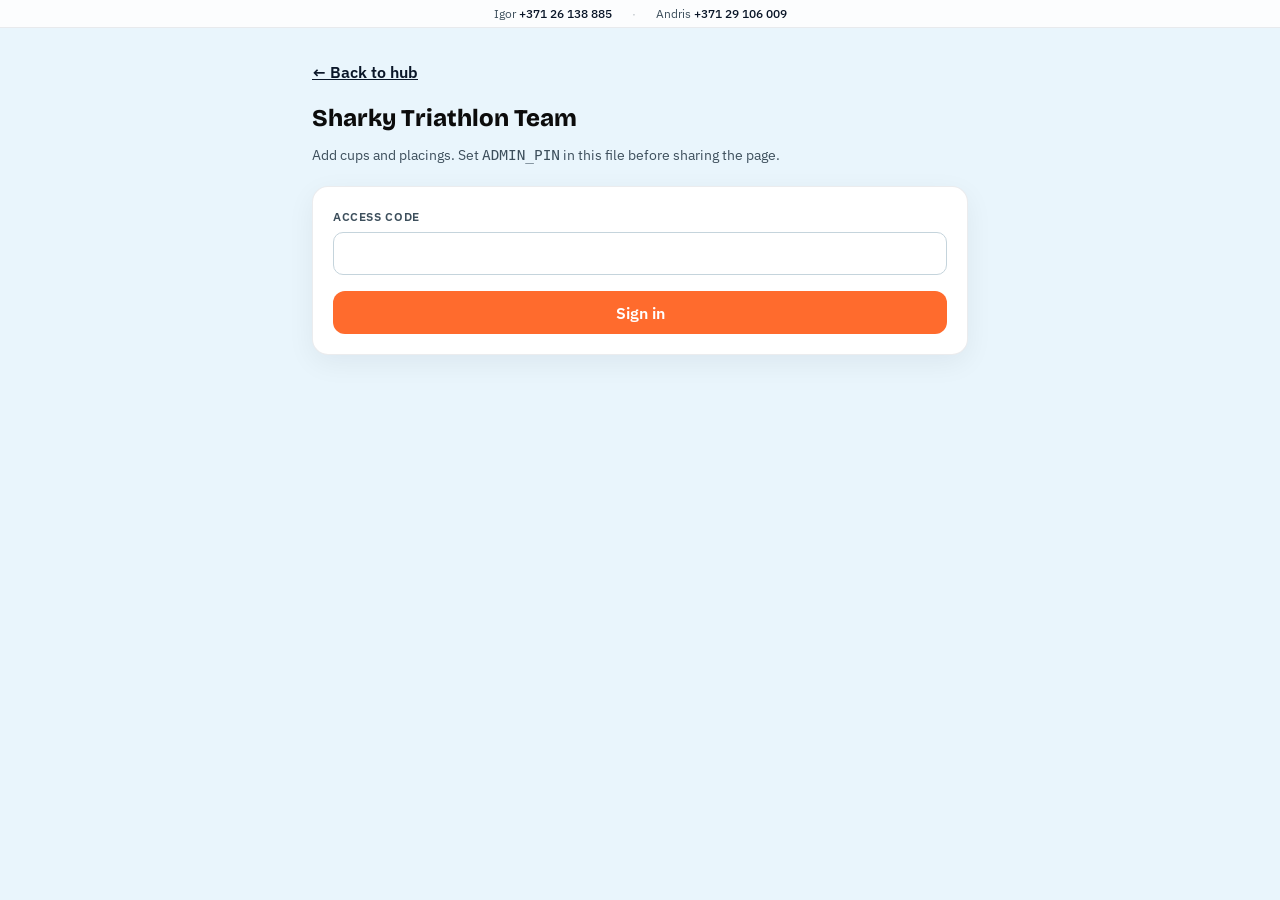
<file: admin-results.html>
<!DOCTYPE html>
<html lang="en">
<head>
  <meta charset="utf-8" />
  <meta name="viewport" content="width=device-width, initial-scale=1" />
  <title>Sharky Triathlon Team — results admin</title>
  <link rel="preconnect" href="https://fonts.googleapis.com" />
  <link rel="preconnect" href="https://fonts.gstatic.com" crossorigin />
  <link href="https://fonts.googleapis.com/css2?family=Bricolage+Grotesque:opsz,wght@12..96,400..800&family=IBM+Plex+Sans:wght@400;500;600&display=swap" rel="stylesheet" />
  <link rel="stylesheet" href="highlights.css" />
  <style>
    :root {
      --bg: #e9f5fc;
      --ink: #0c0c0c;
      --muted: #3d4f5c;
      --accent: #ff6b2d;
      --accent-3: #0a1628;
      --shark-blue: #9fdcf5;
      --card: #fff;
      --radius: 16px;
      --max: 720px;
    }
    * { box-sizing: border-box; }
    body {
      margin: 0;
      font-family: "IBM Plex Sans", system-ui, sans-serif;
      background: var(--bg);
      color: var(--ink);
      line-height: 1.5;
      padding: 0;
    }
    .contact-bar {
      font-size: 0.72rem;
      line-height: 1.35;
      color: var(--muted);
      background: rgba(255, 255, 255, 0.85);
      border-bottom: 1px solid rgba(10, 22, 40, 0.08);
      padding: 0.35rem clamp(0.75rem, 3vw, 1.25rem);
      text-align: center;
      margin-bottom: clamp(1rem, 4vw, 2rem);
    }
    .contact-bar-inner {
      max-width: 560px;
      margin: 0 auto;
      display: flex;
      flex-wrap: wrap;
      justify-content: center;
      align-items: center;
      gap: 0.35rem 1.25rem;
    }
    .contact-bar a {
      color: var(--accent-3);
      font-weight: 500;
      text-decoration: none;
      white-space: nowrap;
    }
    .contact-bar a:hover { text-decoration: underline; }
    .contact-bar .sep { opacity: 0.35; }
    .wrap { max-width: var(--max); margin: 0 auto; padding: 0 clamp(1rem, 4vw, 2rem) clamp(1.5rem, 4vw, 2rem); }
    h1 {
      font-family: "Bricolage Grotesque", system-ui, sans-serif;
      font-weight: 800;
      font-size: 1.5rem;
      margin: 0 0 0.5rem;
    }
    .sub { color: var(--muted); font-size: 0.9rem; margin: 0 0 1.25rem; }
    .card {
      background: var(--card);
      border-radius: var(--radius);
      padding: 1.25rem;
      margin-bottom: 1rem;
      border: 1px solid rgba(10, 22, 40, 0.08);
      box-shadow: 0 8px 28px rgba(10, 22, 40, 0.06);
    }
    label { display: block; font-size: 0.78rem; font-weight: 600; text-transform: uppercase; letter-spacing: 0.05em; color: var(--muted); margin: 0.75rem 0 0.35rem; }
    label:first-of-type { margin-top: 0; }
    input, textarea, select {
      width: 100%;
      padding: 0.55rem 0.65rem;
      border-radius: 10px;
      border: 1px solid #c5d4dc;
      font: inherit;
    }
    textarea { min-height: 4rem; resize: vertical; }
    .row2 { display: grid; grid-template-columns: 1fr 1fr; gap: 0.65rem; }
    @media (max-width: 480px) { .row2 { grid-template-columns: 1fr; } }
    button, .linkbtn {
      font: inherit;
      font-weight: 600;
      cursor: pointer;
      border-radius: 12px;
      padding: 0.6rem 1rem;
      border: none;
    }
    .btn-primary { background: var(--accent); color: #fff; margin-top: 1rem; width: 100%; }
    .btn-dark { background: var(--accent-3); color: #fff; }
    .btn-ghost { background: transparent; color: var(--accent-3); border: 2px solid var(--accent-3); }
    .btn-danger { background: #fff; color: #b00020; border: 1px solid #e0c4c8; padding: 0.35rem 0.6rem; font-size: 0.85rem; }
    .entry {
      display: flex;
      align-items: flex-start;
      justify-content: space-between;
      gap: 0.75rem;
      padding: 0.75rem 0;
      border-bottom: 1px solid #eee;
      font-size: 0.9rem;
    }
    .entry:last-child { border-bottom: 0; }
    .entry strong { display: block; font-family: "Bricolage Grotesque", sans-serif; }
    .muted { color: var(--muted); font-size: 0.82rem; }
    .toolbar { display: flex; flex-wrap: wrap; gap: 0.5rem; margin-top: 1rem; }
    .toolbar button, .toolbar .linkbtn { width: auto; flex: 1; min-width: 8rem; }
    .err { color: #b00020; font-size: 0.85rem; margin-top: 0.5rem; }
    .ok { color: #1b5e20; font-size: 0.85rem; margin-top: 0.5rem; }
    a { color: var(--accent-3); font-weight: 600; }
    .mono {
      font-family: ui-monospace, SFMono-Regular, Menlo, Monaco, Consolas, monospace;
      font-size: 0.78rem;
      line-height: 1.45;
    }
    .row-check {
      display: flex;
      align-items: flex-start;
      gap: 0.5rem;
      margin-top: 0.75rem;
      font-size: 0.88rem;
      text-transform: none;
      letter-spacing: 0;
      font-weight: 500;
      color: var(--ink);
    }
    .row-check input { width: auto; margin-top: 0.2rem; }
    .sync-bar {
      display: flex;
      flex-wrap: wrap;
      gap: 0.5rem;
      margin: 0.75rem 0 1rem;
    }
    .sync-bar button { flex: 1; min-width: 7rem; }
    .admin-board-title {
      font-family: "Bricolage Grotesque", system-ui, sans-serif;
      font-weight: 800;
      font-size: 1.1rem;
      margin: 0 0 0.35rem;
    }
    .sheet-wrap {
      overflow-x: auto;
      margin: 0.75rem 0 1rem;
      border-radius: 12px;
      border: 1px solid rgba(10, 22, 40, 0.1);
      background: #fafcfd;
      -webkit-overflow-scrolling: touch;
    }
    .sheet-table {
      width: 100%;
      min-width: 34rem;
      border-collapse: collapse;
      font-size: 0.8rem;
    }
    .sheet-table thead th {
      text-align: left;
      font-size: 0.65rem;
      font-weight: 700;
      text-transform: uppercase;
      letter-spacing: 0.05em;
      color: var(--muted);
      padding: 0.45rem 0.4rem;
      border-bottom: 2px solid rgba(10, 22, 40, 0.12);
      background: rgba(255, 255, 255, 0.95);
    }
    .sheet-table tbody th,
    .sheet-table tbody td {
      padding: 0.3rem 0.35rem;
      border-bottom: 1px solid #e2eaf0;
      vertical-align: middle;
    }
    .sheet-table tbody tr:last-child th,
    .sheet-table tbody tr:last-child td {
      border-bottom: none;
    }
    .sheet-name {
      text-align: left;
      font-weight: 700;
      font-family: "Bricolage Grotesque", system-ui, sans-serif;
      font-size: 0.78rem;
      color: var(--accent-3);
      white-space: nowrap;
      background: rgba(255, 255, 255, 0.5);
    }
    .sheet-inp {
      width: 100%;
      min-width: 5.5rem;
      margin: 0 !important;
      padding: 0.38rem 0.45rem !important;
      font-size: 0.8rem !important;
      border-radius: 8px;
    }
    .sheet-inp-url { min-width: 8rem; }
    details.advanced-form {
      margin-top: 0.5rem;
      border: 1px solid rgba(10, 22, 40, 0.1);
      border-radius: 12px;
      padding: 0.65rem 0.85rem;
      background: rgba(255, 255, 255, 0.5);
    }
    details.advanced-form summary {
      cursor: pointer;
      font-weight: 600;
      color: var(--accent-3);
      font-size: 0.88rem;
    }
  </style>
</head>
<body>
  <div class="contact-bar" role="region" aria-label="Contacts">
    <div class="contact-bar-inner">
      <span>Igor <a href="tel:+37126138885">+371&nbsp;26&nbsp;138&nbsp;885</a></span>
      <span class="sep" aria-hidden="true">·</span>
      <span>Andris <a href="tel:+37129106009">+371&nbsp;29&nbsp;106&nbsp;009</a></span>
    </div>
  </div>
  <noscript><div class="wrap" style="padding:2rem;text-align:center;">Enable JavaScript to use this admin page.</div></noscript>
  <div class="wrap">
    <p><a href="index.html">← Back to hub</a></p>
    <h1>Sharky Triathlon Team</h1>
    <p class="sub">Add cups and placings. Set <code>ADMIN_PIN</code> in this file before sharing the page.</p>

    <div id="gate" class="card">
      <label for="pin">Access code</label>
      <input id="pin" type="password" autocomplete="current-password" maxlength="64" />
      <button type="button" class="btn-primary" id="unlockBtn">Sign in</button>
      <p class="err" id="gateErr" hidden>Wrong code.</p>
    </div>

    <div id="panel" hidden>
      <div class="card">
        <h2 class="admin-board-title">Team board</h2>
        <p class="muted" style="margin:0 0 0.5rem;">Same compact rows &amp; icons as on the hub. Everyone on the roster is listed; <strong>—</strong> means no saved entry yet. Ranking: more gold first, then silver, bronze, 🏅.</p>
        <div class="admin-board-shell">
          <div id="admin-board-root" class="results-grid"></div>
        </div>
      </div>

      <div class="card">
        <h2 class="admin-board-title">Quick sheet — one race</h2>
        <p class="muted" style="margin:0 0 0.65rem;">All roster kids in one table. Set the race once <strong>above the table</strong>, type <strong>place / award</strong> only where needed (e.g. <code>1</code>, <code>3rd</code>, <code>5th</code>), then <strong>Save all filled rows</strong>. Per-row stage &amp; wave override the shared ones if you fill them.</p>
        <div class="row2" style="margin-top:0;">
          <div>
            <label for="sheetStage">Date / stage (whole race)</label>
            <input id="sheetStage" maxlength="120" placeholder="e.g. 7–8 June, Riga" autocomplete="off" />
          </div>
          <div>
            <label for="sheetGroup">Distance / wave (whole race)</label>
            <input id="sheetGroup" maxlength="120" placeholder="Sprint kids" autocomplete="off" />
          </div>
        </div>
        <div class="sheet-wrap" role="region" aria-label="Results sheet">
          <table class="sheet-table" id="sheetTable">
            <thead>
              <tr>
                <th>Athlete</th>
                <th>Place / award</th>
                <th>Stage (optional)</th>
                <th>Wave (optional)</th>
                <th>Photo URL</th>
              </tr>
            </thead>
            <tbody id="sheetTbody"></tbody>
          </table>
        </div>
        <button type="button" class="btn-primary" id="sheetSaveBtn">Save all filled rows</button>
        <button type="button" class="btn-ghost" id="sheetClearBtn" style="margin-top:0.5rem;width:100%;">Clear sheet</button>
        <p class="err" id="sheetErr" hidden></p>
        <p class="ok" id="sheetOk" hidden></p>
      </div>

      <div class="card">
        <details class="advanced-form">
          <summary>One entry form (photos from device)</summary>
          <div style="margin-top:0.85rem;">
        <label for="athletePreset">Team member</label>
        <select id="athletePreset" autocomplete="off">
          <option value="">Custom (type names below)</option>
          <option value="1" data-first="Danik" data-last="">Danik</option>
          <option value="2" data-first="Mark" data-last="">Mark</option>
          <option value="3" data-first="Mihails" data-last="">Mihails</option>
          <option value="4" data-first="Aleksandrs" data-last="">Aleksandrs</option>
          <option value="5" data-first="Marks" data-last="G">Marks G</option>
          <option value="6" data-first="mini Mark" data-last="">mini Mark</option>
          <option value="7" data-first="Anastasiya" data-last="">Anastasiya</option>
          <option value="8" data-first="Ksenija" data-last="">Ksenija</option>
          <option value="9" data-first="Edvards" data-last="">Edvards</option>
          <option value="10" data-first="Toms" data-last="">Toms</option>
          <option value="11" data-first="Kira" data-last="">Kira</option>
        </select>
        <div class="row2">
          <div>
            <label for="firstName">First name</label>
            <input id="firstName" maxlength="80" />
          </div>
          <div>
            <label for="lastName">Last name</label>
            <input id="lastName" maxlength="80" />
          </div>
        </div>
        <label for="stage">Date / stage</label>
        <input id="stage" maxlength="120" placeholder="e.g. 7–8 June, Riga" />
        <label for="group">Distance / wave</label>
        <input id="group" maxlength="120" placeholder="Sprint kids" />
        <label for="result">Place / award</label>
        <textarea id="result" maxlength="500" placeholder="3rd place, cup for …"></textarea>
        <label for="photoUrl">Photo link (optional)</label>
        <input id="photoUrl" type="url" maxlength="4000" placeholder="https://…" />
        <label for="photoFile">Or upload from device (jpg/png, ~400 KB max)</label>
        <input id="photoFile" type="file" accept="image/jpeg,image/png,image/webp,image/gif" />
        <button type="button" class="btn-primary" id="addBtn">Save entry</button>
        <p class="err" id="formErr" hidden></p>
        <p class="ok" id="formOk" hidden>Saved. Team board above updates; open the hub to see the same list.</p>
          </div>
        </details>
      </div>

      <div class="card">
        <h2 style="font-family:Bricolage Grotesque,sans-serif;font-size:1.1rem;margin:0 0 0.75rem;">Team list &amp; sync</h2>
        <p class="muted" style="margin:0 0 0.75rem;">Coach: after the weekend, download JSON and drop it in chat. Parents: <strong>Import</strong> the file or <strong>paste</strong> the message text below. Turn off “replace all” to merge without losing entries that use different IDs.</p>
        <div class="sync-bar">
          <button type="button" class="btn-dark" id="exportBtn">Download JSON</button>
          <button type="button" class="btn-ghost" id="importBtn">Import file</button>
        </div>
        <button type="button" class="btn-ghost btn-small" id="copyHubBtn">Copy Sharky Triathlon Team hub link</button>
        <label for="importPaste">Paste JSON from chat</label>
        <textarea id="importPaste" class="mono" rows="6" placeholder='[ { "id": "…", "firstName": "…" } ]'></textarea>
        <label class="row-check" for="importReplace">
          <input type="checkbox" id="importReplace" checked />
          Replace entire list (uncheck to merge by entry id)
        </label>
        <button type="button" class="btn-primary" id="pasteImportBtn" style="margin-top:0.65rem;">Apply pasted JSON</button>
        <input id="importFile" type="file" accept="application/json,.json" hidden />
        <h2 style="font-family:Bricolage Grotesque,sans-serif;font-size:1.05rem;margin:1.25rem 0 0.6rem;">All entries</h2>
        <div id="list"></div>
        <p class="muted" style="margin-top:1rem;">Stored in this browser only (localStorage). For one shared wall, the coach’s export is the source of truth each week.</p>
      </div>
    </div>
  </div>

  <script src="results-storage.js"></script>
  <script src="highlights-board.js"></script>
  <script>
    /* Change this PIN before publishing */
    var ADMIN_PIN = "shark24";

    var SESSION_KEY = "tri_admin_session";
    var MAX_FILE_B64 = 450000;

    function escapeHtml(s) {
      return String(s == null ? "" : s)
        .replace(/&/g, "&amp;")
        .replace(/</g, "&lt;")
        .replace(/>/g, "&gt;")
        .replace(/"/g, "&quot;");
    }

    function escapeAttr(s) {
      return escapeHtml(s).replace(/'/g, "&#39;");
    }

    function newId() {
      if (window.crypto && crypto.randomUUID) return crypto.randomUUID();
      return "id-" + Date.now() + "-" + Math.random().toString(36).slice(2, 9);
    }

    function unlocked() {
      try {
        return sessionStorage.getItem(SESSION_KEY) === "1";
      } catch (e) {
        return false;
      }
    }

    function setUnlocked() {
      try {
        sessionStorage.setItem(SESSION_KEY, "1");
      } catch (e) {}
    }

    function refreshBoardPreview() {
      var el = document.getElementById("admin-board-root");
      if (!el || !window.SharkyHighlights) return;
      window.SharkyHighlights.renderInto(el, { showFullRoster: true });
    }

    function rosterDisplayName(r) {
      return ((r.firstName || "").trim() + " " + (r.lastName || "").trim()).trim();
    }

    function buildSheetRows() {
      var tb = document.getElementById("sheetTbody");
      if (!tb || !window.SharkyHighlights || !window.SharkyHighlights.DEFAULT_ROSTER) return;
      if (tb.children.length) return;
      var roster = window.SharkyHighlights.DEFAULT_ROSTER;
      tb.innerHTML = roster
        .map(function (r) {
          var fn = escapeAttr(r.firstName);
          var ln = escapeAttr(r.lastName);
          var disp = escapeHtml(rosterDisplayName(r));
          return (
            '<tr data-first="' +
            fn +
            '" data-last="' +
            ln +
            '"><th scope="row" class="sheet-name">' +
            disp +
            "</th>" +
            '<td><input class="sheet-inp" type="text" maxlength="500" autocomplete="off" placeholder="e.g. 1, 3rd" /></td>' +
            '<td><input class="sheet-inp" type="text" maxlength="120" autocomplete="off" placeholder="—" /></td>' +
            '<td><input class="sheet-inp" type="text" maxlength="120" autocomplete="off" placeholder="—" /></td>' +
            '<td><input class="sheet-inp sheet-inp-url" type="url" maxlength="4000" autocomplete="off" placeholder="https://…" /></td></tr>'
          );
        })
        .join("");
    }

    function clearSheetRowInputs(keepSharedRound) {
      document.querySelectorAll("#sheetTbody .sheet-inp").forEach(function (inp) {
        inp.value = "";
      });
      if (!keepSharedRound) {
        var st = document.getElementById("sheetStage");
        var gr = document.getElementById("sheetGroup");
        if (st) st.value = "";
        if (gr) gr.value = "";
      }
    }

    function showPanel() {
      var gate = document.getElementById("gate");
      var panel = document.getElementById("panel");
      try {
        if (gate) gate.hidden = true;
        if (panel) panel.hidden = false;
        buildSheetRows();
        renderList();
      } catch (err) {
        console.error(err);
        try {
          sessionStorage.removeItem(SESSION_KEY);
        } catch (ignore) {}
        if (gate) gate.hidden = false;
        if (panel) panel.hidden = true;
        window.alert(
          "Could not load the admin panel (storage or script error). Session cleared — refresh the page and sign in again."
        );
      }
    }

    function renderList() {
      var list = document.getElementById("list");
      var arr = window.TriResults.load();
      if (!arr.length) {
        list.innerHTML = '<p class="muted">Nothing here yet.</p>';
        refreshBoardPreview();
        return;
      }
      list.innerHTML = arr
        .map(function (e) {
          var name = (e.firstName || "") + " " + (e.lastName || "");
          var meta = [e.stage, e.group].filter(Boolean).join(" · ");
          return (
            '<div class="entry" data-id="' +
            escapeAttr(e.id) +
            '"><div><strong>' +
            escapeHtml(name.trim() || "No name") +
            "</strong>" +
            (meta ? '<span class="muted"><br />' + escapeHtml(meta) + "</span>" : "") +
            "<br />" +
            escapeHtml(e.result || "") +
            "</div><button type=\"button\" class=\"btn-danger\" data-del=\"" +
            escapeAttr(e.id) +
            '">Delete</button></div>'
          );
        })
        .join("");
      list.querySelectorAll("[data-del]").forEach(function (btn) {
        btn.addEventListener("click", function () {
          var id = btn.getAttribute("data-del");
          var next = window.TriResults.load().filter(function (x) {
            return x.id !== id;
          });
          window.TriResults.save(next);
          renderList();
        });
      });
      refreshBoardPreview();
    }

    function cleanEntry(x) {
      return {
        id: x.id || newId(),
        firstName: String(x.firstName || ""),
        lastName: String(x.lastName || ""),
        stage: String(x.stage || ""),
        group: String(x.group || ""),
        result: String(x.result || ""),
        photo: String(x.photo || "")
      };
    }

    function mergeById(existing, incoming) {
      var ids = {};
      incoming.forEach(function (x) {
        ids[x.id] = true;
      });
      var kept = existing.filter(function (x) {
        return !ids[x.id];
      });
      return incoming.concat(kept);
    }

    function extractJsonMaybe(s) {
      s = String(s).trim();
      var fence = s.match(/```(?:json)?\s*([\s\S]*?)```/i);
      if (fence) return fence[1].trim();
      return s;
    }

    function applyImportFromText(text, replaceAll) {
      text = extractJsonMaybe(text);
      var data = JSON.parse(text);
      if (!Array.isArray(data)) throw new Error("JSON must be an array of entries.");
      var cleaned = data.map(cleanEntry);
      var existing = window.TriResults.load();
      var next = replaceAll ? cleaned : mergeById(existing, cleaned);
      window.TriResults.save(next);
      renderList();
      return next.length;
    }

    function readFileAsDataUrl(file) {
      return new Promise(function (resolve, reject) {
        var r = new FileReader();
        r.onload = function () {
          resolve(r.result);
        };
        r.onerror = reject;
        r.readAsDataURL(file);
      });
    }

    document.getElementById("unlockBtn").addEventListener("click", function () {
      var v = document.getElementById("pin").value;
      var err = document.getElementById("gateErr");
      if (v === ADMIN_PIN) {
        err.hidden = true;
        setUnlocked();
        showPanel();
      } else {
        err.hidden = false;
      }
    });

    document.getElementById("pin").addEventListener("keydown", function (e) {
      if (e.key === "Enter") document.getElementById("unlockBtn").click();
    });

    document.getElementById("athletePreset").addEventListener("change", function () {
      var opt = this.options[this.selectedIndex];
      if (!opt || !opt.getAttribute("data-first")) return;
      document.getElementById("firstName").value = opt.getAttribute("data-first") || "";
      document.getElementById("lastName").value = opt.getAttribute("data-last") || "";
    });

    document.getElementById("sheetSaveBtn").addEventListener("click", function () {
      var err = document.getElementById("sheetErr");
      var ok = document.getElementById("sheetOk");
      err.hidden = true;
      ok.hidden = true;
      var sharedStage = document.getElementById("sheetStage").value.trim();
      var sharedGroup = document.getElementById("sheetGroup").value.trim();
      var arr = window.TriResults.load().slice();
      var added = 0;
      document.querySelectorAll("#sheetTbody tr").forEach(function (tr) {
        var fn = tr.getAttribute("data-first") || "";
        var ln = tr.getAttribute("data-last") || "";
        var cells = tr.querySelectorAll(".sheet-inp");
        if (!cells.length) return;
        var result = (cells[0].value || "").trim();
        if (!result) return;
        var rowStage = (cells[1].value || "").trim();
        var rowGroup = (cells[2].value || "").trim();
        var photo = (cells[3].value || "").trim();
        var stage = rowStage || sharedStage;
        var group = rowGroup || sharedGroup;
        arr.unshift({
          id: newId(),
          firstName: fn,
          lastName: ln,
          stage: stage,
          group: group,
          result: result,
          photo: photo || ""
        });
        added++;
      });
      if (!added) {
        err.textContent = "Fill at least one Place / award cell.";
        err.hidden = false;
        return;
      }
      window.TriResults.save(arr);
      ok.textContent =
        "Saved " + added + " " + (added === 1 ? "entry" : "entries") + ".";
      ok.hidden = false;
      clearSheetRowInputs(true);
      renderList();
    });

    document.getElementById("sheetClearBtn").addEventListener("click", function () {
      document.getElementById("sheetErr").hidden = true;
      document.getElementById("sheetOk").hidden = true;
      clearSheetRowInputs(false);
    });

    document.getElementById("addBtn").addEventListener("click", function () {
      var formErr = document.getElementById("formErr");
      var formOk = document.getElementById("formOk");
      formErr.hidden = true;
      formOk.hidden = true;
      var firstName = document.getElementById("firstName").value.trim();
      var lastName = document.getElementById("lastName").value.trim();
      var stage = document.getElementById("stage").value.trim();
      var group = document.getElementById("group").value.trim();
      var result = document.getElementById("result").value.trim();
      var photoUrl = document.getElementById("photoUrl").value.trim();
      var fileInput = document.getElementById("photoFile");

      if (!firstName && !lastName) {
        formErr.textContent = "Enter a first or last name.";
        formErr.hidden = false;
        return;
      }
      if (!result) {
        formErr.textContent = "Enter a place or award.";
        formErr.hidden = false;
        return;
      }

      var photo = photoUrl;
      var work = Promise.resolve(photo);

      if (fileInput.files && fileInput.files[0]) {
        work = readFileAsDataUrl(fileInput.files[0]).then(function (dataUrl) {
          if (dataUrl.length > MAX_FILE_B64) {
            throw new Error("File too large. Compress the image or use a link.");
          }
          return dataUrl;
        });
      }

      work
        .then(function (finalPhoto) {
          if (fileInput.files && fileInput.files[0]) photo = finalPhoto;
          var arr = window.TriResults.load();
          arr.unshift({
            id: newId(),
            firstName: firstName,
            lastName: lastName,
            stage: stage,
            group: group,
            result: result,
            photo: photo || ""
          });
          window.TriResults.save(arr);
          document.getElementById("firstName").value = "";
          document.getElementById("lastName").value = "";
          document.getElementById("athletePreset").value = "";
          document.getElementById("stage").value = "";
          document.getElementById("group").value = "";
          document.getElementById("result").value = "";
          document.getElementById("photoUrl").value = "";
          fileInput.value = "";
          formOk.hidden = false;
          renderList();
        })
        .catch(function (e) {
          formErr.textContent = e.message || "Could not read the file.";
          formErr.hidden = false;
        });
    });

    document.getElementById("exportBtn").addEventListener("click", function () {
      var raw = JSON.stringify(window.TriResults.load(), null, 2);
      var blob = new Blob([raw], { type: "application/json" });
      var a = document.createElement("a");
      a.href = URL.createObjectURL(blob);
      a.download = "sharky-triathlon-team-results.json";
      a.click();
      URL.revokeObjectURL(a.href);
    });

    document.getElementById("importBtn").addEventListener("click", function () {
      document.getElementById("importFile").click();
    });

    document.getElementById("importFile").addEventListener("change", function () {
      var f = this.files && this.files[0];
      if (!f) return;
      var replaceAll = document.getElementById("importReplace").checked;
      var reader = new FileReader();
      reader.onload = function () {
        try {
          var n = applyImportFromText(reader.result, replaceAll);
          alert("Import complete: " + n + " entries" + (replaceAll ? " (replaced list)." : " (merged)."));
        } catch (e) {
          alert("Import failed: " + e.message);
        }
      };
      reader.readAsText(f);
      this.value = "";
    });

    document.getElementById("pasteImportBtn").addEventListener("click", function () {
      var raw = document.getElementById("importPaste").value.trim();
      if (!raw) {
        alert("Paste JSON first.");
        return;
      }
      try {
        var replaceAll = document.getElementById("importReplace").checked;
        var n = applyImportFromText(raw, replaceAll);
        alert("Import complete: " + n + " entries" + (replaceAll ? " (replaced list)." : " (merged)."));
        document.getElementById("importPaste").value = "";
      } catch (e) {
        alert("Import failed: " + e.message);
      }
    });

    document.getElementById("copyHubBtn").addEventListener("click", function () {
      var hub = new URL("index.html", window.location.href).href;
      if (navigator.clipboard && navigator.clipboard.writeText) {
        navigator.clipboard.writeText(hub).then(
          function () {
            alert("Hub link copied:\n" + hub);
          },
          function () {
            window.prompt("Copy this link:", hub);
          }
        );
      } else {
        window.prompt("Copy this link:", hub);
      }
    });

    function bootAdmin() {
      if (unlocked()) showPanel();
    }
    if (document.readyState === "loading") {
      document.addEventListener("DOMContentLoaded", bootAdmin);
    } else {
      bootAdmin();
    }
  </script>
</body>
</html>
</file>
<file: highlights.css>
/* Shared: hub highlights + admin board preview (self-contained vars) */
:root {
  --muted: #3d4f5c;
  --accent: #ff6b2d;
  --accent-3: #0a1628;
  --shark-blue: #9fdcf5;
}

a.inline-link {
  color: var(--accent-3);
  font-weight: 600;
}

.results-grid {
  display: flex;
  flex-direction: column;
  gap: 0.45rem;
}

.results-empty {
  text-align: center;
  padding: 1.25rem 1rem;
  color: var(--muted);
  background: rgba(255, 255, 255, 0.5);
  border-radius: 14px;
  border: 1px dashed rgba(10, 22, 40, 0.15);
}

.results-empty-sub {
  margin: 0.5rem 0 0;
  font-size: 0.92rem;
}

.hl-row {
  display: flex;
  align-items: center;
  gap: 0.5rem;
  padding: 0.4rem 0.55rem 0.4rem 0.45rem;
  border-radius: 12px;
  border: 1px solid rgba(10, 22, 40, 0.07);
  background: linear-gradient(165deg, #fff 0%, #f6fbfe 100%);
  box-shadow: 0 1px 6px rgba(10, 22, 40, 0.04);
  border-left: 3px solid var(--accent);
  transition: box-shadow 0.2s ease, transform 0.2s ease;
}

.hl-row:hover {
  box-shadow: 0 3px 14px rgba(10, 22, 40, 0.08);
  transform: translateY(-1px);
}

.hl-row.hl-row--pending {
  border-left-color: rgba(10, 22, 40, 0.15);
  opacity: 0.92;
}

.hl-rank {
  flex: 0 0 1.35rem;
  font-family: "Bricolage Grotesque", system-ui, sans-serif;
  font-weight: 800;
  font-size: 0.72rem;
  color: var(--muted);
  text-align: center;
  line-height: 1;
}

.hl-avatar {
  flex: 0 0 2rem;
  width: 2rem;
  height: 2rem;
  border-radius: 50%;
  background: linear-gradient(150deg, var(--shark-blue), #d8eef8);
  border: 1.5px dashed rgba(10, 22, 40, 0.18);
  display: grid;
  place-items: center;
  overflow: hidden;
}

.hl-avatar--photo {
  border-style: solid;
  border-color: rgba(10, 22, 40, 0.12);
}

.hl-photo {
  width: 100%;
  height: 100%;
  object-fit: cover;
}

.hl-initials {
  font-family: "Bricolage Grotesque", system-ui, sans-serif;
  font-weight: 800;
  font-size: 0.55rem;
  color: var(--accent-3);
  user-select: none;
  letter-spacing: -0.02em;
}

.hl-main {
  flex: 1;
  min-width: 0;
  display: flex;
  flex-wrap: wrap;
  align-items: center;
  gap: 0.35rem 0.5rem;
}

.hl-name {
  font-family: "Bricolage Grotesque", system-ui, sans-serif;
  font-weight: 800;
  font-size: 0.78rem;
  line-height: 1.15;
  color: var(--accent-3);
  margin: 0;
}

.hl-badges {
  display: flex;
  flex-wrap: wrap;
  align-items: center;
  gap: 0.2rem;
}

.hl-ico {
  display: inline-grid;
  place-items: center;
  min-width: 1.35rem;
  min-height: 1.35rem;
  padding: 0.05rem;
  border-radius: 6px;
  font-family: "Bricolage Grotesque", system-ui, sans-serif;
  font-weight: 800;
  font-size: 0.58rem;
  line-height: 1;
  box-shadow: 0 2px 0 rgba(10, 22, 40, 0.12), inset 0 1px 0 rgba(255, 255, 255, 0.35);
}

.hl-ico--gold {
  background: linear-gradient(155deg, #ffe082 0%, #ffb300 70%, #ff8f00 100%);
  border: 1.5px solid #e65100;
  color: #3e2723;
}

.hl-ico--silver {
  background: linear-gradient(155deg, #eceff1 0%, #b0bec5 55%, #90a4ae 100%);
  border: 1.5px solid #546e7a;
  color: #263238;
}

.hl-ico--bronze {
  background: linear-gradient(155deg, #d7ccc8 0%, #a1887f 50%, #8d6e63 100%);
  border: 1.5px solid #5d4037;
  color: #3e2723;
}

.hl-ico--medal {
  background: linear-gradient(155deg, #e8f5e9 0%, #81c784 45%, #43a047 100%);
  border: 1.5px solid #2e7d32;
  font-size: 0.62rem;
}

.hl-ico--star {
  background: linear-gradient(155deg, #fff8e1 0%, #ffe082 35%, #ffecb3 100%);
  border: 1.5px solid #ff8f00;
  color: #e65100;
  font-size: 0.7rem;
  line-height: 0.9;
}

.hl-ico--placeholder {
  min-width: 1.35rem;
  min-height: 1.35rem;
  font-size: 0.65rem;
  font-weight: 700;
  color: var(--muted);
  background: rgba(10, 22, 40, 0.04);
  border: 1.5px dashed rgba(10, 22, 40, 0.12);
  box-shadow: none;
}

.admin-board-shell {
  background: linear-gradient(165deg, #f8fcff 0%, #eef6fb 100%);
  border-radius: 12px;
  border: 1px solid rgba(10, 22, 40, 0.08);
  padding: 0.65rem 0.5rem;
  margin-top: 0.5rem;
}

@media (prefers-reduced-motion: reduce) {
  .hl-row:hover {
    transform: none;
  }
}
</file>
